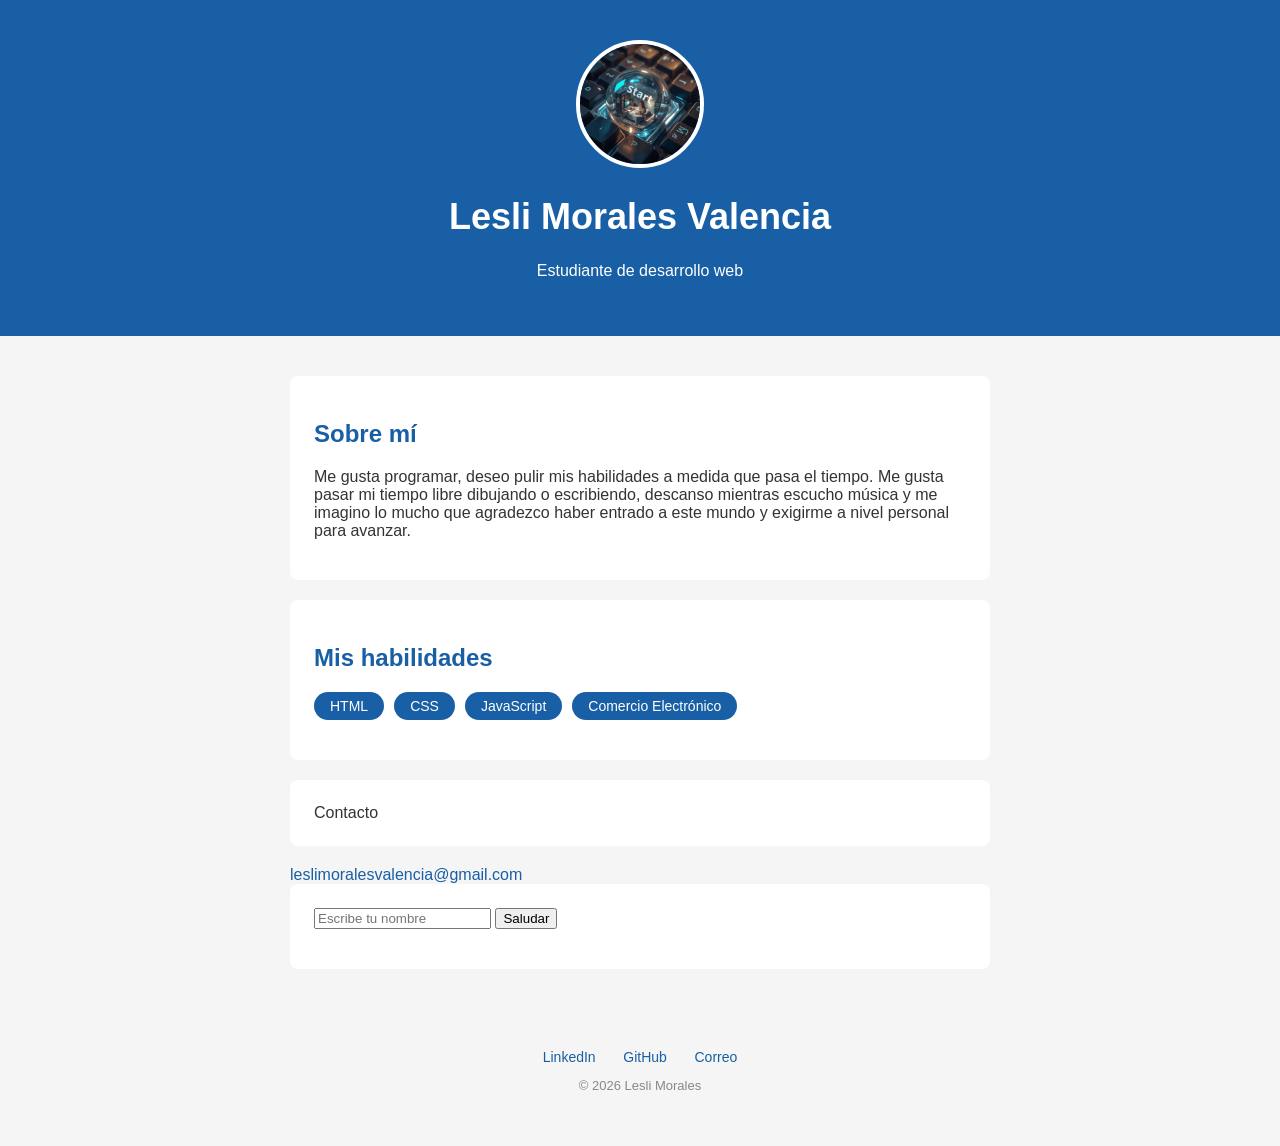
<file: index.html>
<!DOCTYPE html>
<html lang="en">
<head>
    <meta charset="UTF-8">
    <meta name="viewport" content="width=<>, initial-scale=1.0">
    <link rel="stylesheet" href="styles.css">
    <title>Index</title>
</head>
<body>
    <header>

        <img src="foto.jpg.jpg" alt="Foto de perfil">
        <h1 id="titulo">Lesli Morales Valencia</h1>
            <p id="subtitulo">Estudiante de desarrollo web</p>
    </header>

    <main>
        <section>
            <h2>Sobre mí</h2>
            <p id="descripcion">Me gusta programar, deseo pulir mis habilidades a medida que pasa el tiempo. Me gusta pasar mi tiempo libre dibujando o escribiendo, descanso mientras escucho música y me imagino lo mucho que agradezco haber entrado a este mundo y exigirme a nivel personal para avanzar.</p>
        </section>

        <section>
            <h2>Mis habilidades</h2>
            <ul>
                <li>HTML</li>
                <li>CSS</li>
                <li>JavaScript</li>
                <li>Comercio Electrónico</li>
            </ul>
        </section>

        <section>Contacto</section>
        <a href="mailto:leslimoralesvalencia@gmail.com">leslimoralesvalencia@gmail.com</a>
        </section>

       <section id="seccion-saludo">
        <input type="text" id="campo-nombre" placeholder="Escribe tu nombre">
        <button id="boton-saludar">Saludar</button>
        <p id="mensaje-saludo"></p>
       </section> 


    </main>
   
    <footer>
  <a href="https://linkedin.com" target="_blank">LinkedIn</a>
  <a href="https://github.com" target="_blank">GitHub</a>
  <a href="mailto:leslimoralesvalencia@gmail.com">Correo</a>
  <p>© 2026 Lesli Morales</p>
</footer>

<script src="script.js" defer></script>
</body>
</file>
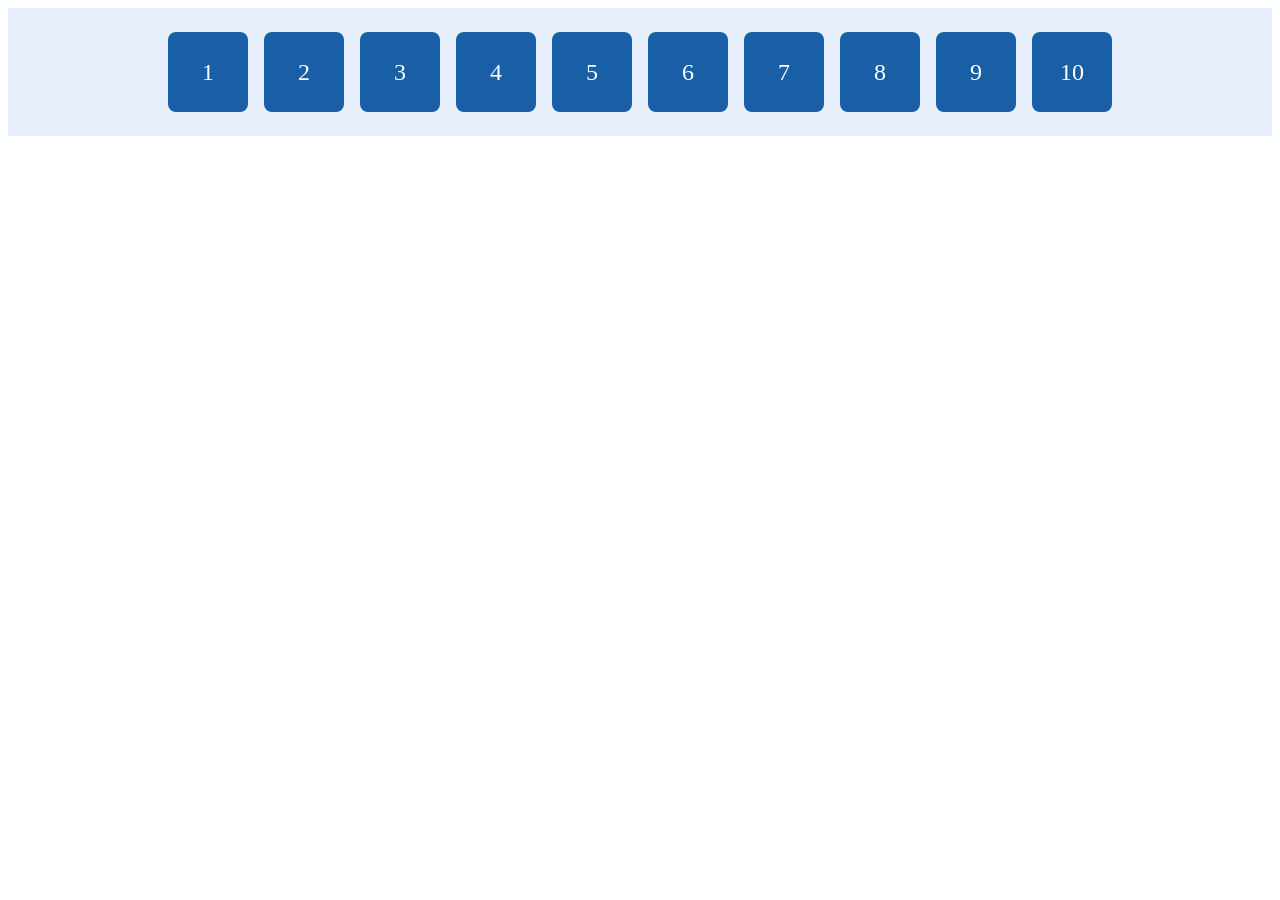
<file: flexbox.html>
<!DOCTYPE html>
<html lang="en">
<head>
    <meta charset="UTF-8">
    <meta name="viewport" content="width=device-width, initial-scale=1.0">
    <title>Flexbox</title>
    <link rel="stylesheet" href="flexbox.css">
</head>
<body>
    <div class="contenedor">
  <div class="caja">1</div>
  <div class="caja">2</div>
  <div class="caja">3</div>
  <div class="caja">4</div>
  <div class="caja">5</div>
  <div class="caja">6</div>
  <div class="caja">7</div>
  <div class="caja">8</div>
  <div class="caja">9</div>
  <div class="caja">10</div>
</div>

</body>

</html>
</file>
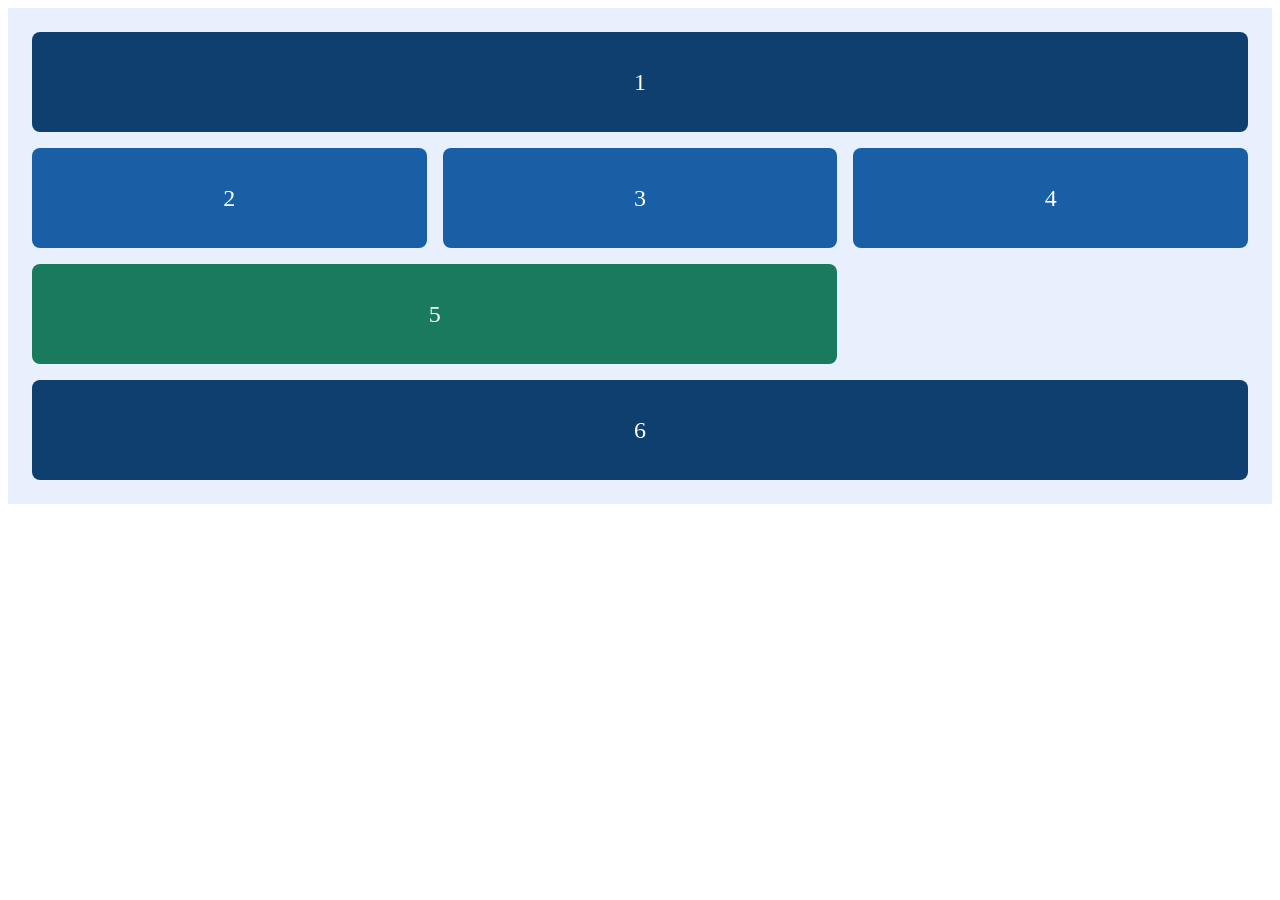
<file: grid.html>
<!DOCTYPE html>
<html lang="en">
<head>
    <meta charset="UTF-8">
    <meta name="viewport" content="width=device-width, initial-scale=1.0">
    <title>Grid</title>
    <link rel="stylesheet" href="grid.css">

</head>

<body>
    
    <div class="contenedor">
        <div class="caja header">1</div>
        <div class="caja">2</div>
        <div class="caja">3</div>
        <div class="caja">4</div>
        <div class="caja especial">5</div>
        <div class="caja footer">6</div> 
    </div>

</body>

</html>
</file>
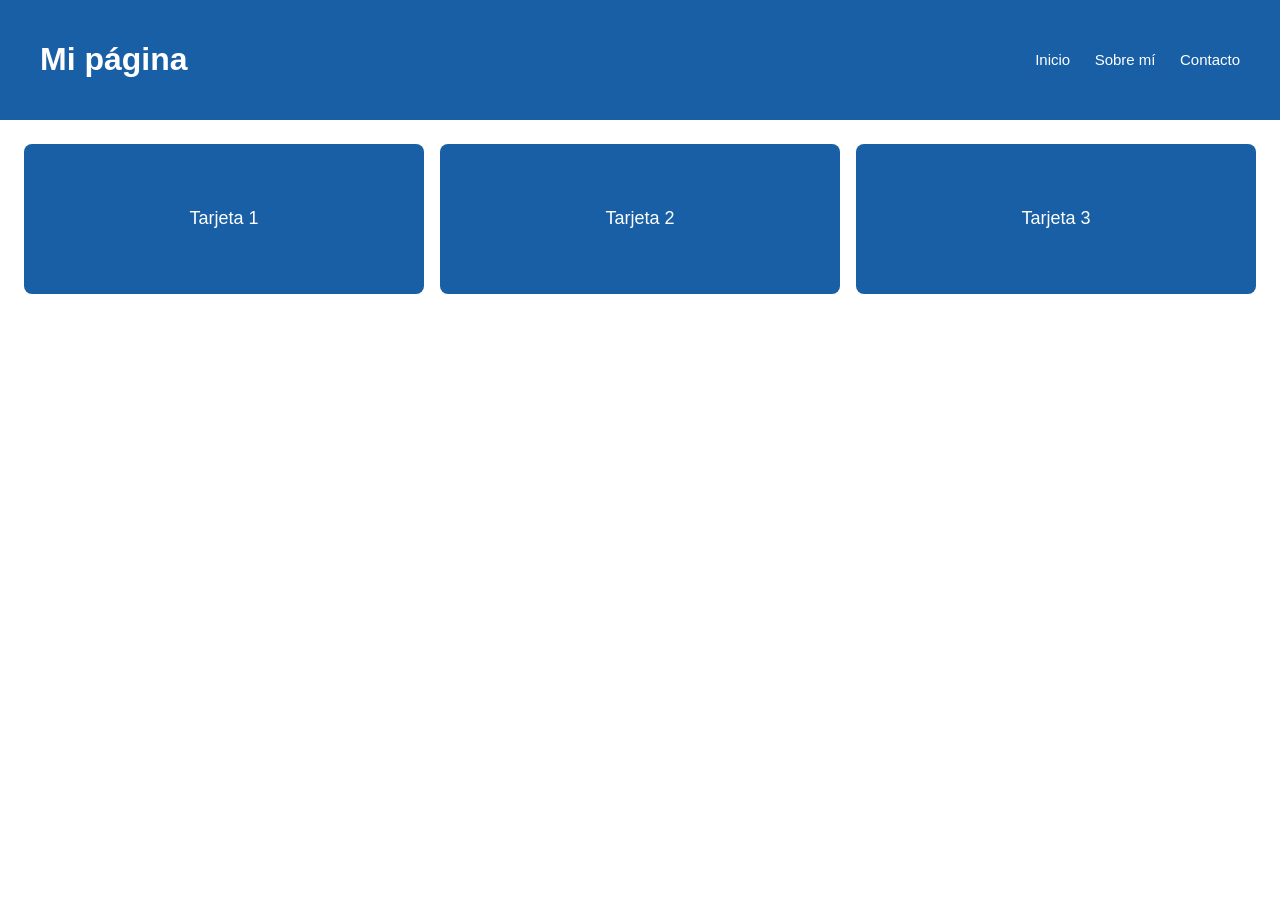
<file: responsive.html>
<!DOCTYPE html>
<html lang="en">
<head>
    <meta charset="UTF-8">
    <meta name="viewport" content="width=device-width, initial-scale=1.0">
    <title>Responsive</title>
    <link rel="stylesheet" href="responsive.css">
</head>
<body>
    <header>
        <h1>Mi página</h1>
        <nav>
            <a href="#">Inicio</a>
            <a href="#">Sobre mí</a>
            <a href="#">Contacto</a>
        </nav>
    </header>

<main>
    <section class="tarjetas">
        <div class="tarjeta">Tarjeta 1</div>
        <div class="tarjeta">Tarjeta 2</div>
        <div class="tarjeta">Tarjeta 3</div>
    </section>
</main>

</body>
</html>
</file>
<file: styles.css>
body {
  font-family: Arial, sans-serif;
  background-color: #f5f5f5;
  color: #333;
  margin: 0;
  padding: 0;
}

header {
  background-color: #185FA5;
  color: white;
  padding: 40px;
  text-align: center;
}

main {
  max-width: 700px;
  margin: 40px auto;
  padding: 0 20px;
}

section {
  background: white;
  border-radius: 8px;
  padding: 24px;
  margin-bottom: 20px;
}

footer {
  text-align: center;
  padding: 20px;
  color: #888;
  font-size: 13px;
}

h1 {
    font-size:36px;
    margin-bottom: 8;
}

h2 {
    font-size: 20;
    color: #185FA5;
    margin-bottom: 12;
}

a {
    color: #185FA5;
    text-decoration: none;
}

a:hover {
    text-decoration: underline;
}

header img {
  width: 120px;
  height: 120px;
  border-radius: 50%;
  object-fit: cover;
  border: 4px solid white;
  margin-bottom: 16;
}

ul {
  list-style: none;
  padding: 0;
  display: flex;
  flex-wrap: wrap;
  gap: 10px;
}

ul li {
  background-color: #185FA5;
  color: white;
  padding: 6px 16px;
  border-radius: 99px;
  font-size: 14px; 
}

section {
  transition: transform 0.2s;
}

section:hover {
  transform: translateY(-4px);
}

footer {
  text-align: center;
  padding: 40px 20px;
  color: #888;
  font-size: 13px
}

footer a {
  color: #185FA5;
  text-decoration: none;
  margin: 0 12px;
  font-size: 14px;
  font-weight: 500;
}

footer a:hover {
  text-decoration: underline;
}

.resaltado {
  background-color: #f0f4ff;
  border-left: 4px solid #3b82f6;
  padding: 1rem;
  border-radius: 8px;
  transition: all 0.3s ease;
}

.oculto {
  display: none;
}
</file>
<file: flexbox.css>
.contenedor {
  display: flex;
  gap: 16px;
  padding: 24px;
  background-color: #e8f0fe;
  justify-content: center;
  flex-wrap: wrap;
  align-items: center;
}   

.caja {
  background-color: #185FA5;
  color: white;
  width: 80px;
  height: 80px;
  display: flex;
  align-items: center;
  justify-content: center;
  font-size: 24px;
  border-radius: 8px;
}
</file>
<file: grid.css>
.contenedor {
    display: grid;
    grid-template-columns: repeat(3, 1fr);
    gap: 16px;
    padding: 24px;
    background-color: #e8f0fe;
}


.caja {
  background-color: #185FA5;
  color: white;
  height: 100px;
  display: flex;
  align-items: center;
  justify-content: center;
  font-size: 24px;
  border-radius: 8px;
}


.header {
  grid-column: 1 / -1;
  background-color: #0F3F6E;
  height: 100px;
  align-items: center;
}

.especial {
  grid-column: 1 / 3;
  background-color: #1a7a5e;
  height: 100px;
  align-items: center;
}

.footer {
  grid-column: 1 / -1;
  background-color: #0F3F6E;
  height: 100px;
  align-items: center;
}
</file>
<file: responsive.css>
body {
    font-family: Arial, sans-serif;
    margin: 0;
    padding: 0;
}

header {
    background-color: #185fa5;
    color: white;
    padding: 20px 40px;
    display: flex;
    justify-content: space-between;
    align-items: center;
}

nav a {
    color: white;
    text-decoration: none;
    margin-left: 20px;
    font-size: 15px;

}

.tarjetas {
    display: grid;
    grid-template-columns: repeat(3, 1fr);
    gap: 16px;
    padding: 24px;
}

.tarjeta {
    background-color: #185fa5;
    color: white;
    height: 150px;
    border-radius: 8px;
    display: flex;
    align-items: center;
    justify-content: center;
    font-size: 18px;
}

@media (max-width: 768px) {

    header {
        flex-direction: column;
        text-align: center;
        gap: 16px;
    }

    nav a {
        margin: 0 8px;
    }

    .tarjetas {
        grid-template-columns: 1fr;
    }

    @media (max-width: 480px) {

  header h1 {
    font-size: 20px;
  }

  .tarjetas {
    padding: 12px;
    gap: 10px;
  }

  .tarjeta {
    height: 100px;
    font-size: 14px;
  }

}
    
}
</file>
